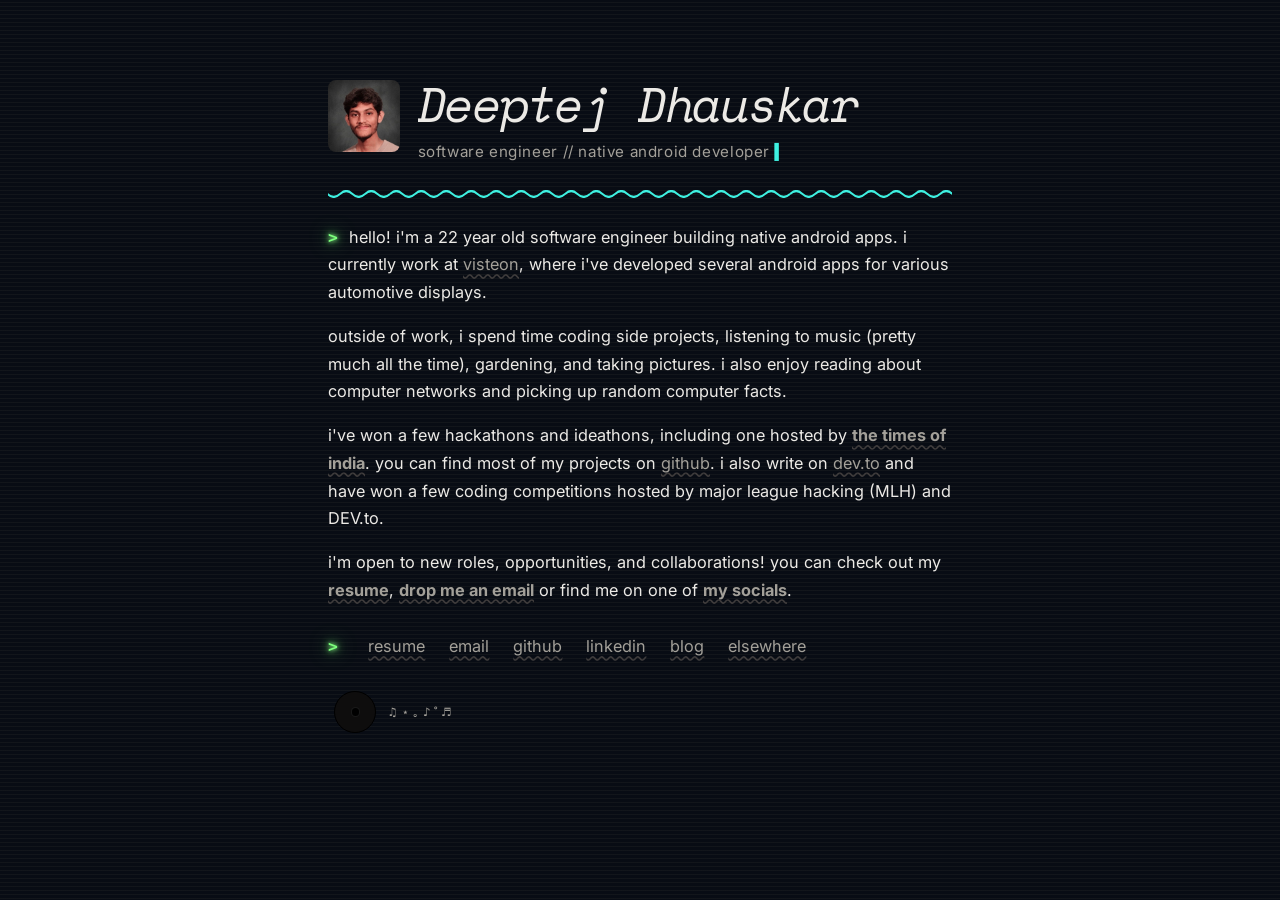
<file: index.html>
<!DOCTYPE html>
<html lang="en">

<head>
    <meta charset="UTF-8">
    <meta name="viewport" content="width=device-width, initial-scale=1.0">
    <title>Deeptej Dhauskar - Software Engineer</title>
    <meta name="description" content="Deeptej Dhauskar - software engineer building native Android apps. Resume, projects and ways and reach me.">
    <link rel="canonical" href="https://deeptejd.github.io/">
    <link rel="icon" href="images/favicon.ico" type="image/x-icon">

    <script type="application/ld+json">
      {
        "@context": "https://schema.org",
        "@type": "Person",
        "name": "Deeptej Dhauskar",
        "url": "https://deeptejd.github.io/",
        "jobTitle": "Software Engineer",
        "sameAs": [
          "https://github.com/deeptejd",
          "https://www.linkedin.com/in/deeptejdhauskar",
          "https://dev.to/deeptej",
          "https://x.com/astrodeeptej",
          "https://youtube.com/@astrodeeptej"
        ]
      }
    </script>
    
    <link rel="stylesheet" href="./styles/styles.css">
    <link rel="stylesheet" href="./styles/now-playing.css">
</head>

<body>
    <main>
        <header>
            <img src="./images/me.webp" alt="it's me!" class="avatar">
            <div>
                <h1>Deeptej Dhauskar</h1>
                <p class="role">software engineer // native android developer</p>
            </div>
        </header>

        <hr class="separator">
    
        <section class="bio">
            <p class="prompt"> hello! i'm a 22 year old software engineer building native android apps. i currently work at <a href="https://visteon.com">visteon</a>, where i've developed several android apps for various automotive displays.</p>
            <p>outside of work, i spend time coding side projects, listening to music (pretty much all the time), gardening, and taking pictures. i also enjoy reading about computer networks and picking up random computer facts.</p>
            <p>i've won a few hackathons and ideathons, including one hosted by <a href="https://timesofindia.indiatimes.com/business/india-business/technovate-goa-empowers-innovators-to-lead-indias-tech-era/articleshow/117115136.cms"><strong>the times of india</strong></a>. you can find most of my projects on <a href="https://github.com/deeptejd?tab=repositories">github</a>. i also write on <a href="https://dev.to/deeptej">dev.to</a> and have won a few coding competitions hosted by major league hacking (MLH) and DEV.to.</p>
            <p>i'm open to new roles, opportunities, and collaborations! you can check out my <strong><a href="/resume/Deeptej_Dhauskar_Resume.pdf">resume</a></strong>, <strong><a href="mailto:deeptejdhauskar2003@gmail.com">drop me an email</a></strong> or find me on one of <strong><a href="/socials">my socials</a></strong>.</p>
        </section> 

        <nav>
            <a href="/resume/Deeptej_Dhauskar_Resume.pdf" target="_blank" rel="noopener noreferrer">resume</a>
            <a href="mailto:deeptejdhauskar2003@gmail.com">email</a>
            <a href="https://github.com/deeptejd" target="_blank" rel="noopener noreferrer">github</a>
            <a href="https://linkedin.com/in/deeptejdhauskar" target="_blank" rel="noopener noreferrer" >linkedin</a>
            <a href="https://dev.to/deeptej" target="_blank" rel="noopener noreferrer">blog</a>
            <a href="/socials">elsewhere</a>
        </nav>

        <aside id="now-playing" class="now-playing">
            <div class="now-playing-art"></div>
            <div class="now-playing-info">
                <span class="now-playing-label">♫ ⋆ ｡ ♪ ˚ ♬</span>
                <a class="now-playing-track" href="#" target="_blank" rel="noopener noreferrer"></a>
                <span class="now-playing-artist"></span>
            </div>
        </aside>
    </main>
    <script src="./scripts/now-playing.js"></script>
</body>

</html>
</file>
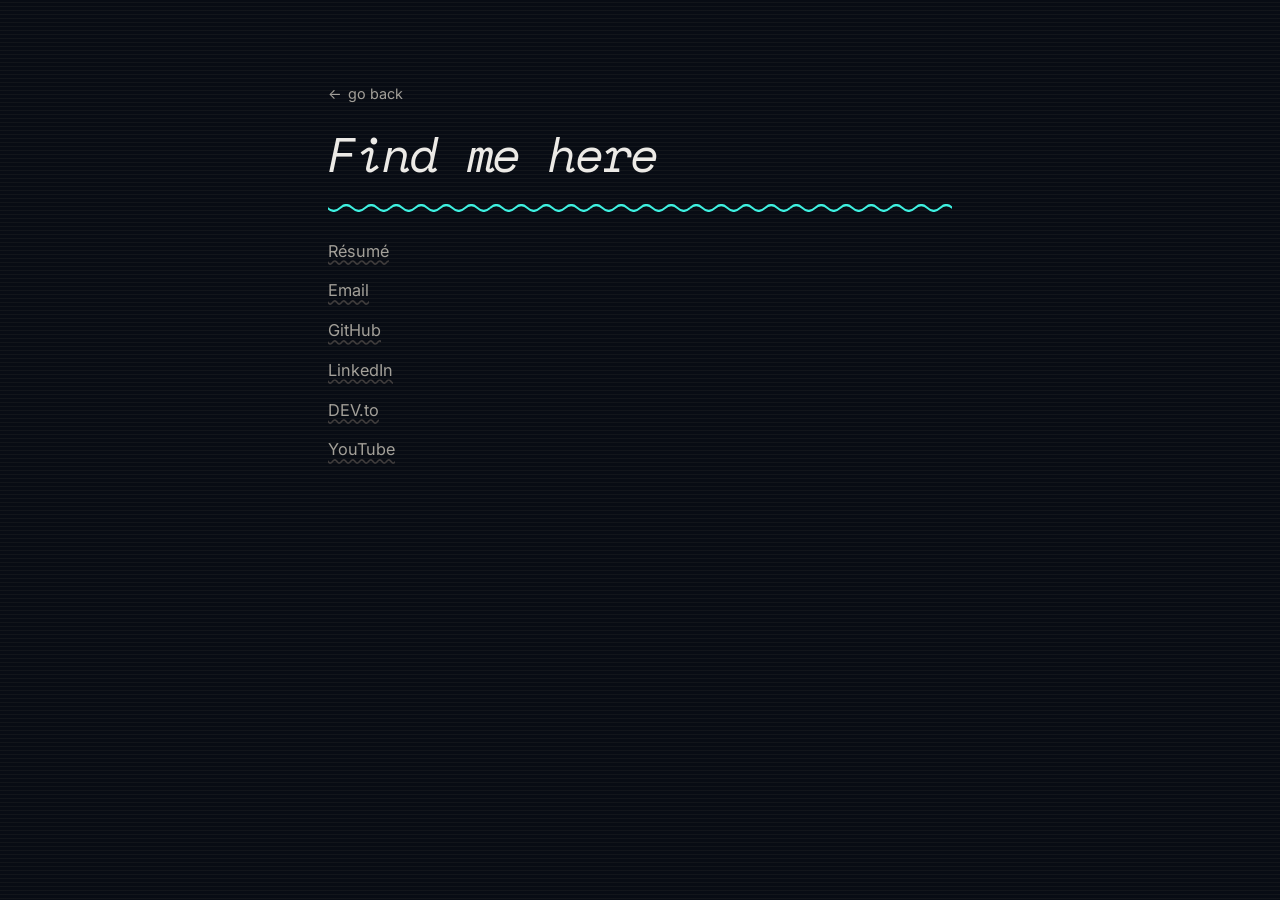
<file: socials/index.html>
<!DOCTYPE html>
<html lang="en">

<head>
    <meta charset="UTF-8">
    <meta name="viewport" content="width=device-width, initial-scale=1.0">
    <title>Socials - Deeptej Dhauskar</title>
    <meta name="description" content="Social links for Deeptej Dhauskar.">
    <link rel="canonical" href="https://deeptejd.github.io/socials/">
    <link rel="stylesheet" href="../styles/styles.css">
</head>

<body>
    <main>
        <a href="/" class="back">go back</a>

        <h1>Find me here</h1>

        <hr class="separator">

        <ul class="socials">
            <li><a href="/resume/Deeptej_Dhauskar_Resume.pdf">Résumé</a></li>
            <li><a href="mailto:deeptejdhauskar2003@gmail.com">Email</a></li>
            <li><a href="https://github.com/deeptejd" target="_blank" rel="noopener noreferrer">GitHub</a></li>
            <li><a href="https://linkedin.com/in/deeptejdhauskar" target="_blank" rel="noopener noreferrer">LinkedIn</a></li>
            <li><a href="https://dev.to/deeptej" target="_blank" rel="noopener noreferrer">DEV.to</a></li>
            <li><a href="https://youtube.com/@astrodeeptej" target="_blank" rel="noopener noreferrer">YouTube</a></li>
        </ul>
    </main>
</body>

</html>
</file>
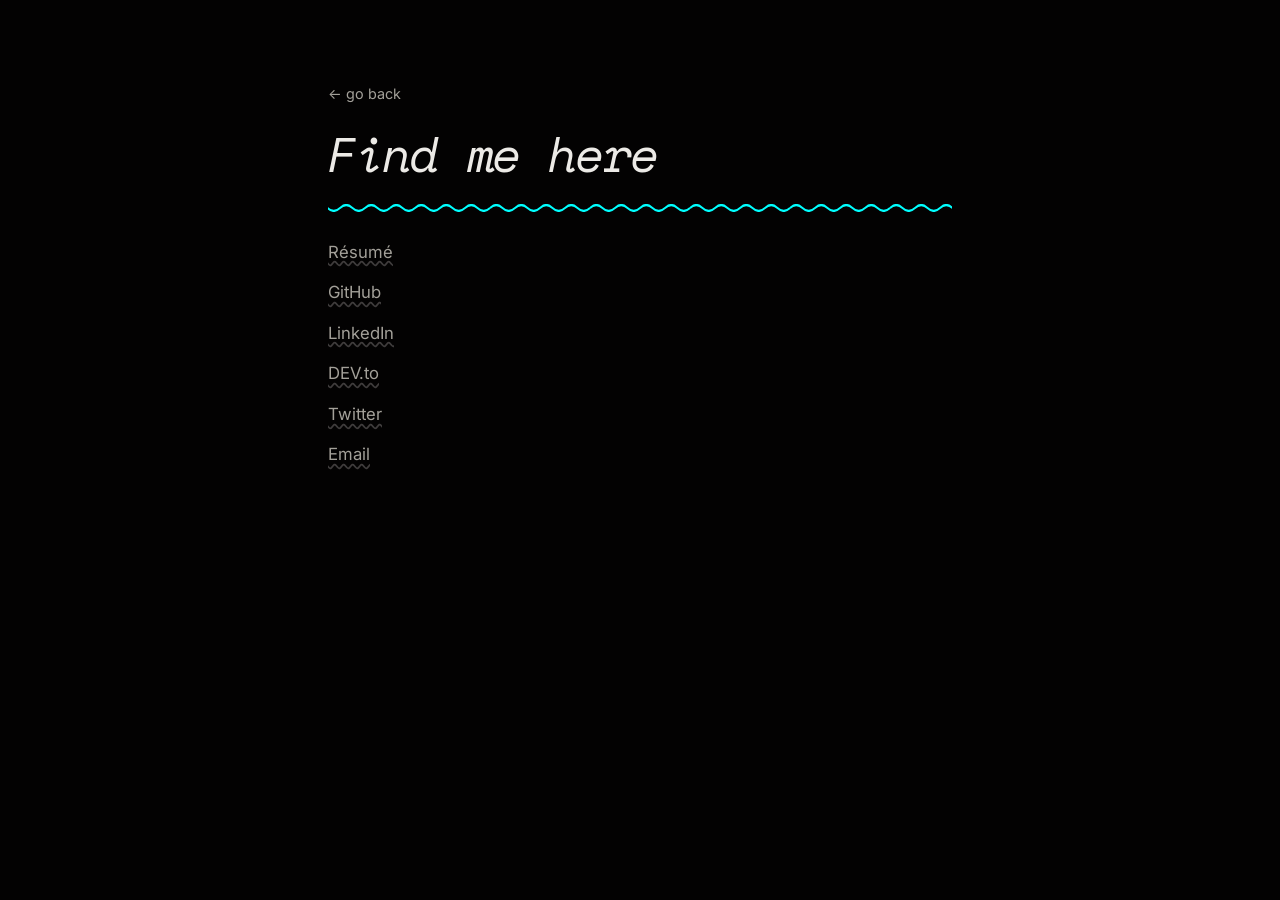
<file: socials/socials.html>
<!DOCTYPE html>
<html lang="en">

<head>
    <meta charset="UTF-8">
    <meta name="viewport" content="width=device-width, initial-scale=1.0">
    <title>Socials — Deeptej Dhauskar</title>
    <link rel="stylesheet" href="../styles.css">
</head>

<body>
    <main>
        <a href="/" class="back">← go back</a>

        <h1>Find me here</h1>
        <hr class="separator">

        <ul class="socials">
            <li><a href="/resume">Résumé</a></li>
            <li><a href="https://github.com/deeptejd">GitHub</a></li>
            <li><a href="https://linkedin.com/in/deeptejdhauskar/">LinkedIn</a></li>
            <li><a href="https://dev.to/deeptej">DEV.to</a></li>
            <li><a href="https://twitter.com/astrodeeptej">Twitter</a></li>
            <li><a href="mailto:deeptejdhauskar2003@gmail.com">Email</a></li>
        </ul>
    </main>
</body>

</html>
</file>
<file: styles/styles.css>
@import url('https://fonts.googleapis.com/css2?family=Inter:ital,opsz,wght@0,14..32,100..900;1,14..32,100..900&family=Space+Mono:ital,wght@0,400;0,700;1,400;1,700&display=swap');
@import url('keyframes.css');

:root {
    --bg: #080c14;
    --text: #eceae6;
    --muted: #a3a099;
    --underline: #3f3c3c;
    --max-width: 42rem;
    --neon-green: #7dff7d;
    --cyan: #3ef0e0;
    --on-cyan: #1a0610;
    --cyan-glow: rgba(0, 255, 255, 0.4);
}

* {
    box-sizing: border-box;
    margin: 0;
    padding: 0;
}

html {
    scrollbar-color: var(--cyan) var(--bg);
}

body {
    min-height: 100vh;
    background: var(--bg);
    color: var(--text);
    font-family: Inter, system-ui, sans-serif;
    font-size: 1.02rem;
    line-height: 1.7;
    display: flex;
    flex-direction: column;
}

::selection {
    background: var(--cyan);
    color: var(--on-cyan);
}

body::before {
    content: "";
    position: fixed;
    inset: 0;
    background: repeating-linear-gradient(to bottom,
            transparent 0px,
            transparent 2px,
            rgba(42, 44, 44, 0.623) 3px);
    background-size: 100% 4px;
    animation: scan 1s linear infinite;
    pointer-events: none;
    z-index: 0;
}

main {
    flex: 1;
    max-width: var(--max-width);
    width: 100%;
    margin: 0 auto;
    padding: 5rem 1.5rem 2rem;
}

header {
    display: flex;
    gap: 1.1rem;
    margin-bottom: 0;
}

.avatar {
    width: 72px;
    height: 72px;
    border-radius: 8px;
    object-fit: cover;
    flex-shrink: 0;
}

header h1 {
    margin-bottom: 0.67rem;
}

.role {
    color: var(--muted);
    font-size: 0.95rem;
    letter-spacing: 0.04em;
    margin-bottom: 0;
}

.role::after {
    content: " ▍";
    color: var(--cyan);
    animation: blink 1.2s steps(1) infinite;
}

.separator {
    border: none;
    height: 8px;
    margin: 1.6rem 0;
    background: url("data:image/svg+xml,%3Csvg xmlns='http://www.w3.org/2000/svg' viewBox='0 0 120 8' preserveAspectRatio='none'%3E%3Cpath d='M0 4 Q 7.5 0 15 4 T 30 4 T 45 4 T 60 4 T 75 4 T 90 4 T 105 4 T 120 4' fill='none' stroke='%233ef0e0' stroke-width='1.5'/%3E%3C/svg%3E") repeat-x center;
    background-size: 100px 12px;
}

h1 {
    font-family: "Space Mono", Georgia, serif;
    font-weight: 400;
    font-style: italic;
    font-size: clamp(2.2rem, 7vw, 3rem);
    letter-spacing: -0.03em;
    line-height: 1;
    margin-bottom: 0.4rem;
}

p {
    margin-bottom: 1rem;
}

a {
    color: var(--muted);
    text-decoration: underline;
    text-decoration-style: wavy;
    text-decoration-color: var(--underline);
    text-underline-offset: 3px;
}

a:hover {
    text-decoration-color: var(--cyan);
    text-shadow: 0 0 6px var(--cyan-glow);
}

nav {
    margin-top: 1.8rem;
    display: flex;
    flex-wrap: wrap;
    gap: 1.2rem 1.5rem;
}

nav::before, .prompt::before {
    content: ">";
    color: var(--neon-green);
    font-family: ui-monospace, SFMono-Regular, Menlo, Consolas, monospace;
    font-weight: 600;
    margin-right: 0.4em;
    text-shadow:
        0 0 4px var(--neon-green),
        0 0 10px var(--neon-green),
        0 0 20px var(--neon-green);
    animation: neon-flicker 1.6s infinite;
}

footer {
    max-width: var(--max-width);
    width: 100%;
    margin: 0 auto;
    padding: 0 1.5rem 2rem;
}

/* slow fade-in */
main>* {
    animation: rise 0.8s ease both;
}

main>*:nth-child(1) {
    animation-delay: 0.05s;
}

main>*:nth-child(2) {
    animation-delay: 0.15s;
}

main>*:nth-child(3) {
    animation-delay: 0.25s;
}

main>*:nth-child(4) {
    animation-delay: 0.35s;
}

main>*:nth-child(5) {
    animation-delay: 0.45s;
}

main>*:nth-child(6) {
    animation-delay: 0.45s;
}

main>*:nth-child(7) {
    animation-delay: 0.45s;
}

main>*:nth-child(8) {
    animation-delay: 0.45s;
}

@media (prefers-reduced-motion: reduce) {
    main>* {
        animation: none;
    }
}

.back {
    display: inline-block;
    margin-bottom: 1.5rem;
    font-size: 0.9rem;
    color: var(--muted);
    text-decoration: none;
}

.back::before {
    content: "←";
    margin-right: 0.4rem;
}

.socials {
    list-style: none;
    padding: 0;
    margin-top: 1.5rem;
}

.socials li {
    margin-bottom: 0.75rem;
}
</file>
<file: styles/now-playing.css>
.now-playing {
    display: flex;
    align-items: center;
    gap: 0.7rem;
    width: fit-content;
    max-width: 100%;
    padding: 0.4rem 0.6rem 0.4rem 0.4rem;
    margin-top: 1.5rem;
    opacity: 0.6;
}

.now-playing-art {
    width: 42px;
    height: 42px;
    border-radius: 50%;
    background-size: cover;
    background-position: center;
    background-color: #0e0d0d;
    flex-shrink: 0;
    border: 1px solid black;
    position: relative;
}

.now-playing-art::after {
    content: "";
    position: absolute;
    inset: 38%;
    border-radius: 50%;
    background: black;
    border: 1px solid rgba(101, 102, 102, 0.25);
}

.now-playing.is-playing .now-playing-art {
    animation: disc-spin 12s linear infinite;
}

.now-playing-info {
    display: flex;
    flex-direction: column;
    min-width: 0;
}

.now-playing-label {
    font-size: 0.72rem;
    letter-spacing: 0.04em;
    color: var(--muted);
}

.now-playing.is-playing .now-playing-label {
    color: var(--neon-green);
    text-shadow: 0 0 6px var(--neon-green);
}

.now-playing-track {
    font-weight: 500;
    color: var(--text);
    text-decoration: none;
    font-size: 0.85rem;
    white-space: nowrap;
    overflow: hidden;
    text-overflow: ellipsis;
    max-width: 220px;
}

.now-playing-artist {
    font-weight: 400;
    color: var(--muted);
    font-size: 0.82rem;
    white-space: nowrap;
    overflow: hidden;
    text-overflow: ellipsis;
    max-width: 220px;
}

@keyframes disc-spin {
    from {
        transform: rotate(0deg);
    }

    to {
        transform: rotate(360deg);
    }
}

@media (prefers-reduced-motion: reduce) {

    .now-playing,
    .now-playing.is-playing .now-playing-art {
        animation: none;
    }
}
</file>
<file: styles.css>
@import url('https://fonts.googleapis.com/css2?family=Inter:ital,opsz,wght@0,14..32,100..900;1,14..32,100..900&family=Space+Mono:ital,wght@0,400;0,700;1,400;1,700&display=swap');

:root {
    --bg: #030202;
    --text: #eceae6;
    --muted: #a3a099;
    --para: #bbb9b5;
    --underline: #3f3c3c;
    --max-width: 42rem;
    --line-height: 1.7;
}

* {
    box-sizing: border-box;
    margin: 0;
    padding: 0;
}

body {
    background: var(--bg);
    color: var(--text);
    font-family: Inter, system-ui, sans-serif;
    line-height: var(--line-height);
    min-height: 100vh;
    display: flex;
    flex-direction: column;
}

main {
    flex: 1;
    max-width: var(--max-width);
    width: 100%;
    margin: 0 auto;
    padding: 5rem 1.5rem 2rem;
}

h1 {
    font-family: "Space Mono", Georgia, serif;
    font-weight: 400;
    font-style: italic;
    font-size: clamp(2.2rem, 7vw, 3rem);
    letter-spacing: -0.03em;
    line-height: 1;
    margin-bottom: 0.4rem;
}

.role {
    color: var(--muted);
    font-size: 0.95rem;
    letter-spacing: 0.04em;
    text-transform: lowercase;
    margin-bottom: 1.8rem;
}

p {
    margin-bottom: 1rem;
    color: var(--para);
}

nav {
    margin-top: 1.8rem;
    display: flex;
    gap: 1.2rem;
}

a {
    /* font-family: "Space Mono", Georgia, serif;
    font-weight: 300; */
    color: var(--muted);
    text-decoration: underline;
    text-decoration-style: wavy;
    text-decoration-color: var(--underline);
    text-underline-offset: 3px;
}

a:hover {
    text-decoration-color: aqua;
}

.separator {
    border: none;
    height: 8px;
    margin: 1.6rem 0;
    background: url("data:image/svg+xml,%3Csvg xmlns='http://www.w3.org/2000/svg' viewBox='0 0 120 8' preserveAspectRatio='none'%3E%3Cpath d='M0 4 Q 7.5 0 15 4 T 30 4 T 45 4 T 60 4 T 75 4 T 90 4 T 105 4 T 120 4' fill='none' stroke='%2300FFFF' stroke-width='1.5'/%3E%3C/svg%3E") repeat-x center;
    background-size: 100px 12px;
}

footer {
    max-width: var(--max-width);
    width: 100%;
    margin: 0 auto;
    padding: 0 1.5rem 2rem;
    display: flex;
    justify-content: space-between;
    color: var(--muted);
    font-size: 0.85rem;
}

/* slow fade-in */
main>* {
    animation: rise 0.8s ease both;
}

main>*:nth-child(1) {
    animation-delay: 0.05s;
}

main>*:nth-child(2) {
    animation-delay: 0.15s;
}

main>*:nth-child(3) {
    animation-delay: 0.25s;
}

main>*:nth-child(4) {
    animation-delay: 0.35s;
}

main>*:nth-child(5) {
    animation-delay: 0.45s;
}

main>*:nth-child(6) {
    animation-delay: 0.45s;
}

main>*:nth-child(7) {
    animation-delay: 0.45s;
}

@keyframes rise {
    from {
        opacity: 0;
        transform: translateY(12px);
    }

    to {
        opacity: 1;
        transform: none;
    }
}

@media (prefers-reduced-motion: reduce) {
    main>* {
        animation: none;
    }
}

.back {
    display: inline-block;
    margin-bottom: 1.5rem;
    font-size: 0.9rem;
    color: var(--muted);
    text-decoration: none;
}

.back:hover {
    text-decoration: underline;
    text-decoration-style: wavy;
}

.socials {
    list-style: none;
    padding: 0;
    margin-top: 1.5rem;
}

.socials li {
    margin-bottom: 0.75rem;
}

.socials a {
    font-size: 1.05rem;
}

.header {
    display: flex;
    align-items: center;
    gap: 1.1rem;
    margin-bottom: 0.5rem;
}

.avatar {
    width: 72px;
    height: 72px;
    border-radius: 16px;
    object-fit: cover;
    flex-shrink: 0;
}

.header h1 {
    margin-bottom: 0.25rem;
}

.header .role {
    margin-bottom: 0;
}
</file>
